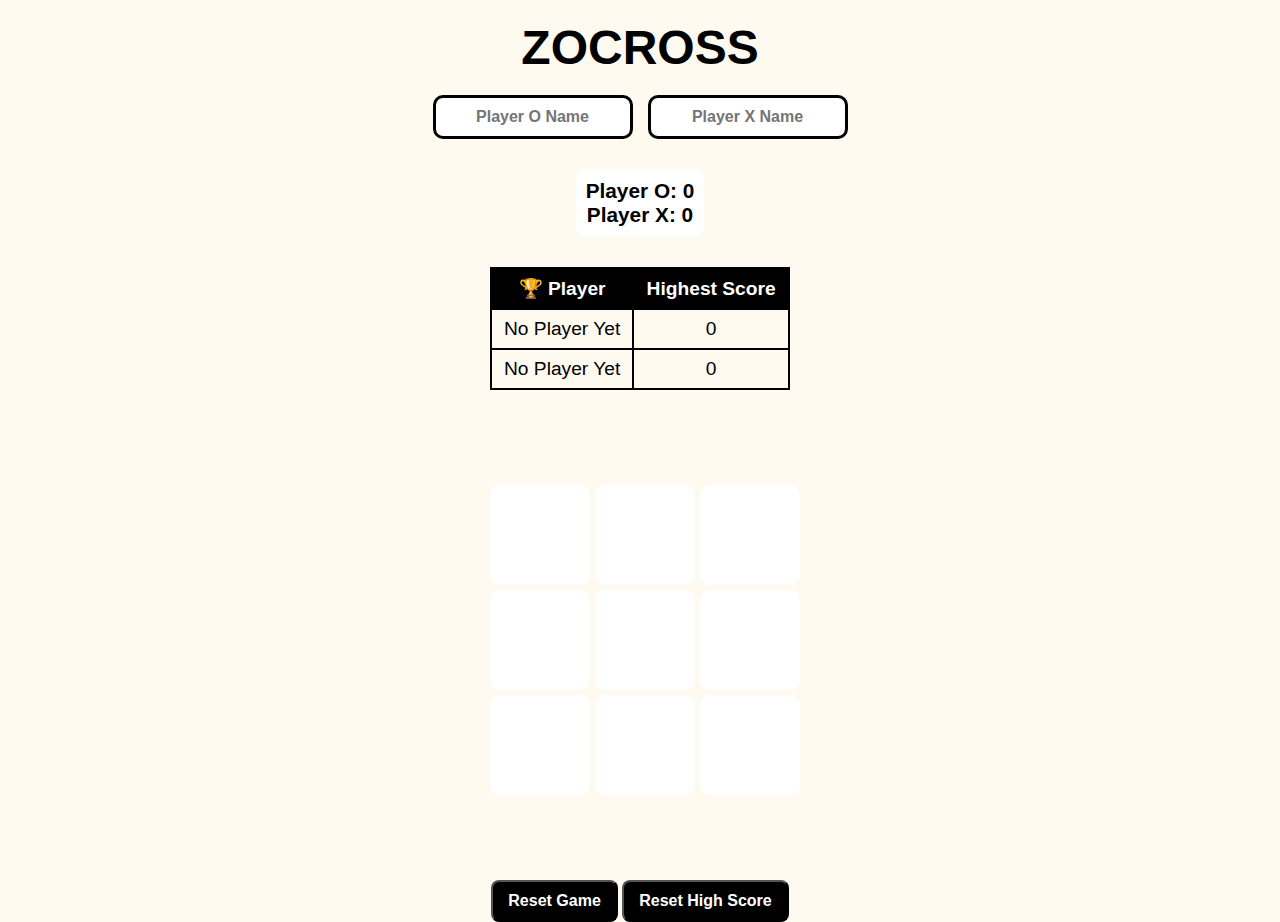
<file: index.html>
<!DOCTYPE html>
<html lang="en">
  <head>
    <meta charset="UTF-8" />
    <meta name="viewport" content="width=device-width, initial-scale=1.0" />
    <title>zocross</title>
    <link rel="stylesheet" href="style.css" />
  </head>
  <body>
    <div class="msg-container hide">
      <p id="msg">Winner</p>
      <button id="new-btn">New Game</button>
    </div>
    
    <h1>zocross</h1>
    
    <div class="name-inputs">
      <input type="text" id="playerO" placeholder="Player O Name" class="player-name-input"/>
      <input type="text" id="playerX" placeholder="Player X Name" class="player-name-input"/>
    </div>
    
    <div class="scoreboard">
      <p id="score1">Player O: 0</p>
      <p id="score2">Player X: 0</p>
    </div>
    
    <table class="high-score-table">
      <tr>
        <th>🏆 Player</th>
        <th>Highest Score</th>
      </tr>
      <tr>
        <td id="high-scoreO-name">No Player Yet</td>
        <td id="high-scoreO">0</td>
      </tr>
      <tr>
        <td id="high-scoreX-name">No Player Yet</td>
        <td id="high-scoreX">0</td>
      </tr>
    </table>
    
    <div class="container">
      <div class="game">
        <button class="box"></button>
        <button class="box"></button>
        <button class="box"></button>
        <button class="box"></button>
        <button class="box"></button>
        <button class="box"></button>
        <button class="box"></button>
        <button class="box"></button>
        <button class="box"></button>
      </div>
    </div>
   
    <button id="reset-btn">Reset Game</button>
    <button id="reset-high-score">Reset High Score</button>
    <script src = "script.js"></script>
  </body>
</html>
</file>
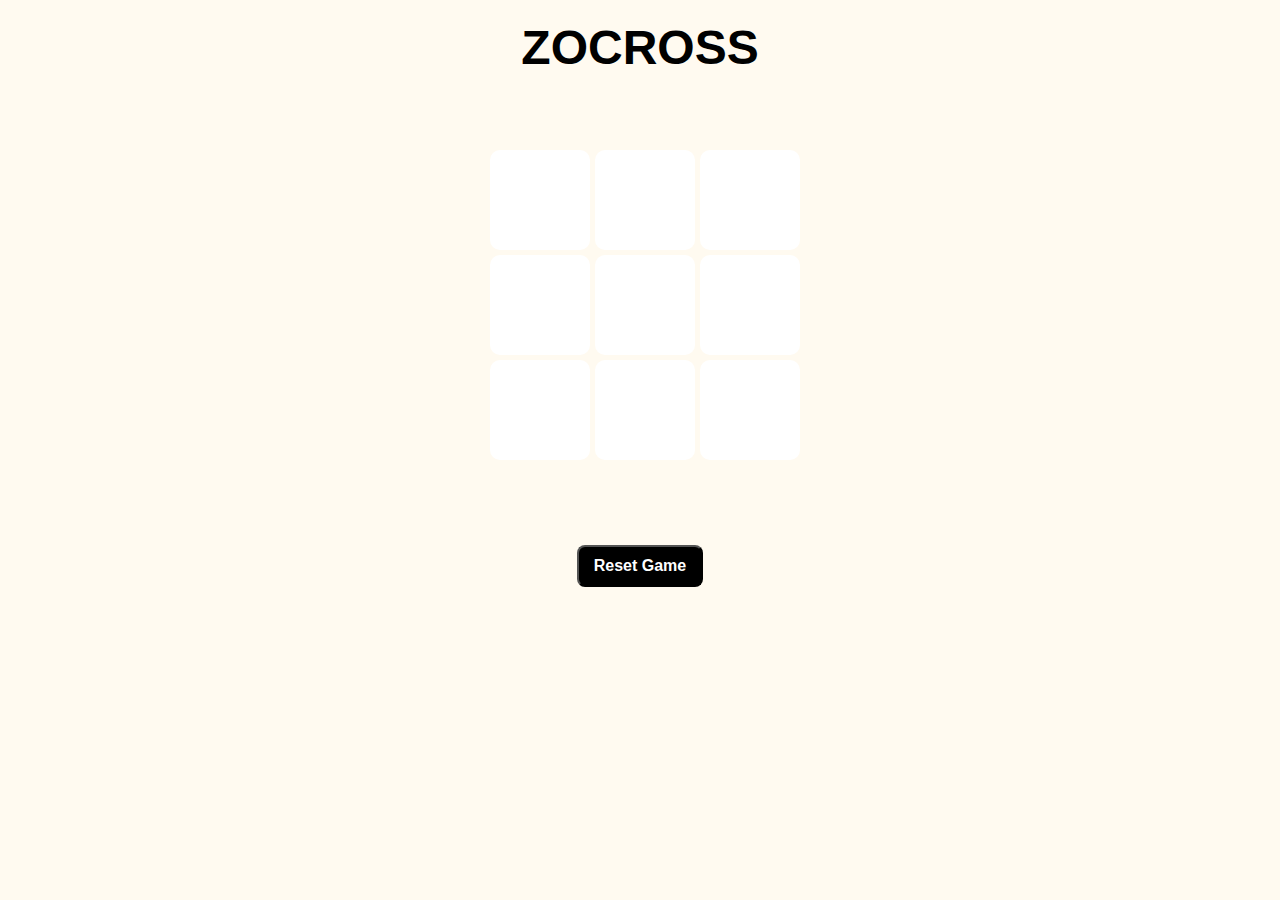
<file: zocross.html>
<!DOCTYPE html>
<html lang="en">
  <head>
    <meta charset="UTF-8" />
    <meta name="viewport" content="width=device-width, initial-scale=1.0" />
    <title>zocross</title>
    <link rel="stylesheet" href="style.css" />
  </head>
  <body>
    <div class="msg-container hide">
      <p id="msg">Winner</p>
      <button id="new-btn">New Game</button>
    </div>
    <main>
      <h1>zocross</h1>
      <div class="container">
        <div class="game">
          <button class="box"></button>
          <button class="box"></button>
          <button class="box"></button>
          <button class="box"></button>
          <button class="box"></button>
          <button class="box"></button>
          <button class="box"></button>
          <button class="box"></button>
          <button class="box"></button>
        </div>
      </div>
      <button id="reset-btn">Reset Game</button>
      
    </main>
    <script src = "script.js"></script>
  </body>
</html>
</file>
<file: style.css>
* {
  margin: 0;
  padding: 0;
  box-sizing: border-box;
}

body {
  background-color:floralwhite;
  text-align: center;
  font-family: Arial, sans-serif;
  color: black;
}

h1 {
  font-size: 3rem;
  font-weight: bold;
  margin-top: 20px;
  text-transform: uppercase;
}

.name-inputs {
  margin: 20px 0;
  display: flex;
  justify-content: center;
  gap: 15px;
}

.player-name-input {
  width: 200px;
  padding: 10px;
  border: 3px solid black;
  border-radius: 10px;
  font-size: 1rem;
  text-align: center;
  font-weight: bold;
}

.scoreboard {
  margin: 10px 0;
  font-size: 1.3rem;
  font-weight: bold;
  background-color: white;
  padding: 10px;
  display: inline-block;
  border-radius: 10px;
}

.high-score-table {
  margin: 20px auto;
  border-collapse: collapse;
  width: 300px;
  font-size: 1.2rem;
}

.high-score-table th {
  background-color: black;
  color: white;
  padding: 8px;
}

.high-score-table th, 
.high-score-table td {
  border: 2px solid black;
  padding: 8px;
}

.container {
  display: flex;
  justify-content: center;
  align-items: center;
  height: 50vh;
}

.game {
  display: grid;
  grid-template-columns: repeat(3, 1fr);
  gap: 5px;
  width: 320px;
  height: 320px;
  padding: 10px;
  border-radius: 10px;
}

.box {
  width: 100px;
  height: 100px;
  border-radius: 10px;
  border: none;
  font-size: 3rem;
  font-weight: bold;
  cursor: pointer;
  text-transform: uppercase;
  display: flex;
  align-items: center;
  justify-content: center;
  background-color: white;
}

.box.x {
  color: red;
}

.box.o {
  color: blue;
}

.box:disabled {
  background-color: #ddd;
}
#new-btn {
  padding: 10px 20px;
  font-size: 1.2rem;
  background-color: black;
  color: white;
  border-radius: 10px;
  border: 3px solid #ddd;
  cursor: pointer;
  font-weight: bold;
  margin-top: 20px;
}

 #new-btn:hover {
  background-color: grey;
  color: white;
}
#reset-btn, #reset-high-score {
  padding: 10px 15px;
  font-size: 1rem;
  background-color: black;
  color: white;
  border-radius: 8px;
  cursor: pointer;
  font-weight: bold;
  margin-top: 20px;
}

#reset-btn:hover, #reset-high-score:hover {
  background-color: grey;
  color: white;
}

.msg-container {
  position: fixed;
  top: 20%;
  left: 50%;
  transform: translate(-50%, -50%);
  background: rgba(0, 0, 0, 0.8);
  color: white;
  padding: 15px;
  border-radius: 10px;
  font-size: 1.5rem;
  box-shadow: 0px 0px 10px white;
}

.hide {
  display: none;
}
</file>
